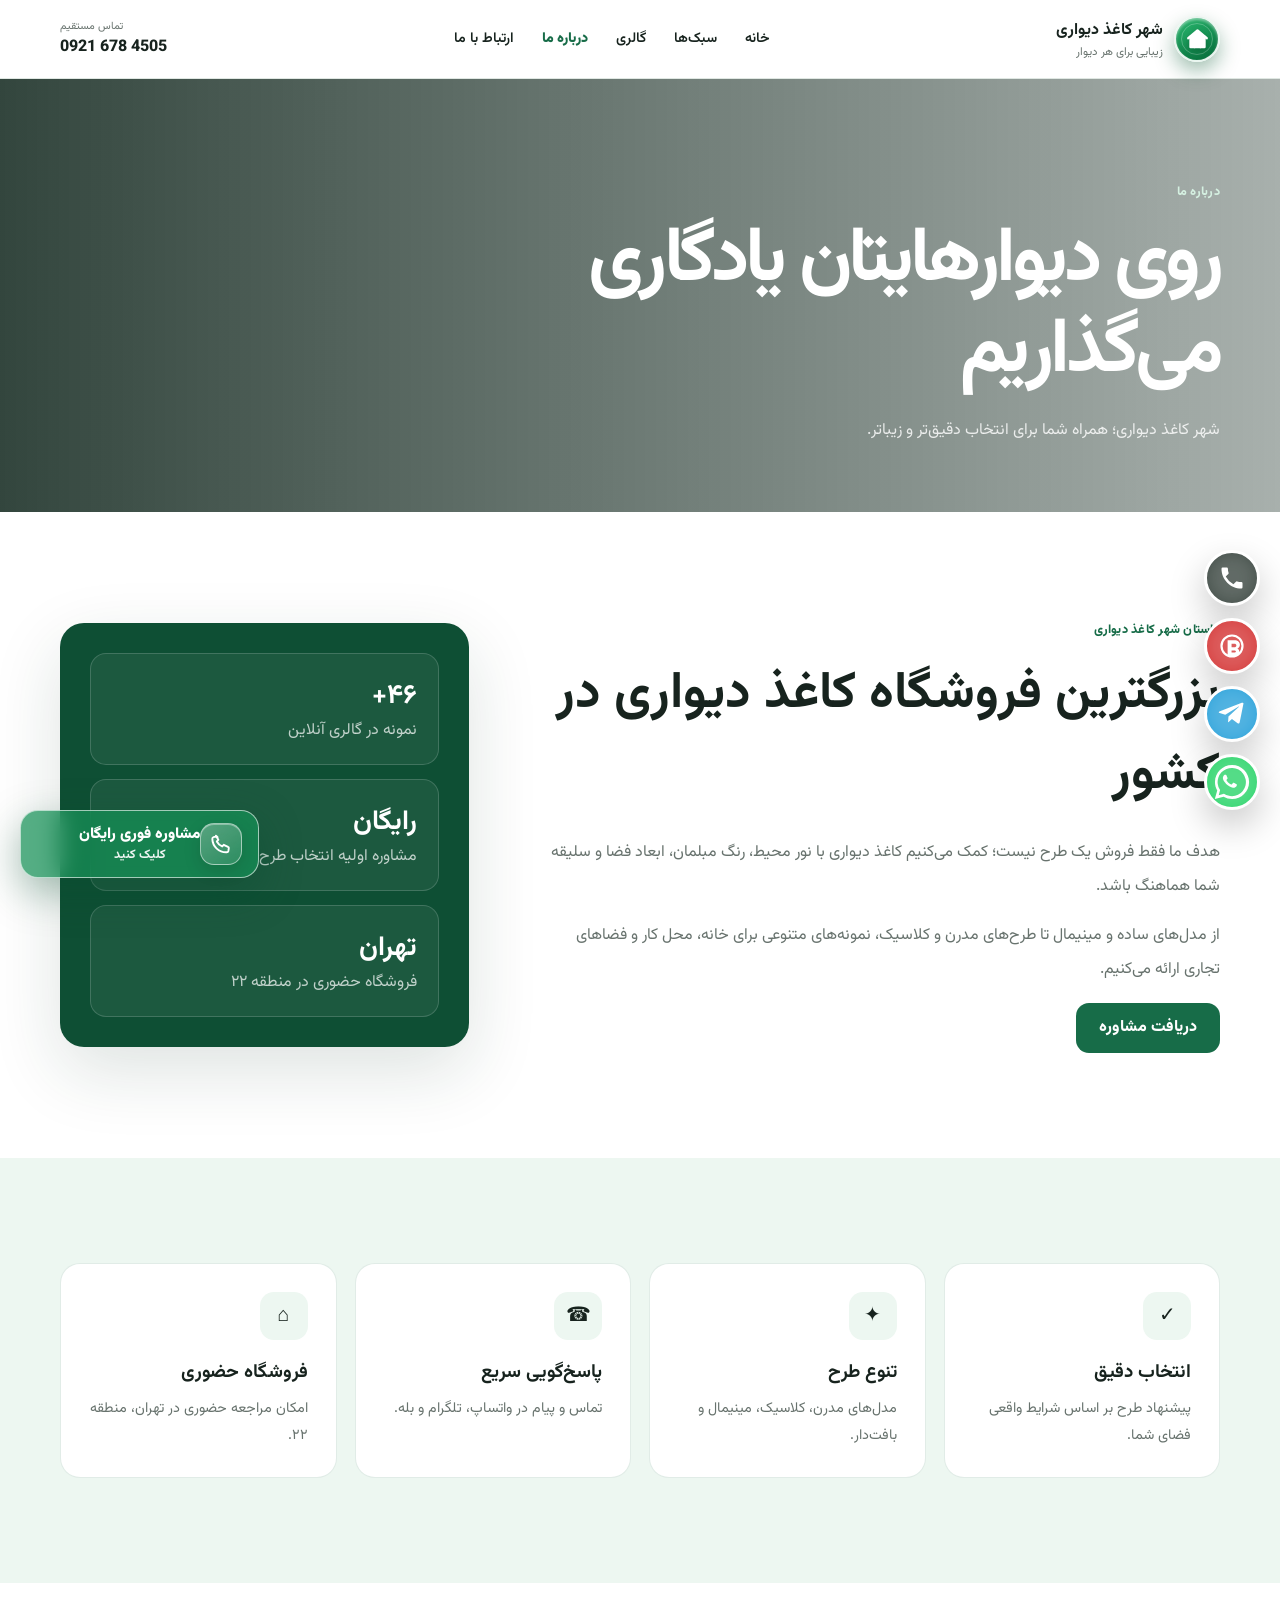
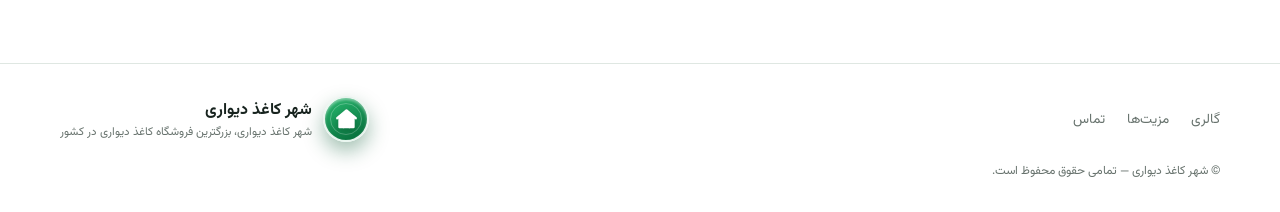
<file: about.html>
<!doctype html>
<html lang="fa" dir="rtl">
<head>
  <meta charset="utf-8">
  <meta name="viewport" content="width=device-width,initial-scale=1">
  <meta name="theme-color" content="#176c48">
  <meta name="description" content="درباره شهر کاغذ دیواری و خدمات مشاوره انتخاب طرح.">
  <title>درباره ما | شهر کاغذ دیواری</title>
  <link rel="preconnect" href="https://fonts.googleapis.com">
  <link rel="preconnect" href="https://fonts.gstatic.com" crossorigin>
  <link href="https://fonts.googleapis.com/css2?family=Vazirmatn:wght@300;400;500;600;700;800;900&display=swap" rel="stylesheet">
  <link rel="stylesheet" href="style.css">
</head>
<body>
<header class="site-header">
  <div class="container nav">
    <a class="brand" href="index.html" aria-label="شهر کاغذ دیواری">
      <span class="brand-mark" aria-hidden="true">
  <svg viewBox="0 0 24 24" focusable="false">
    <path d="M3.8 10.8 12 4l8.2 6.8"/>
    <path d="M5.8 9.5v9.2h12.4V9.5"/>
    <path d="M9.4 18.7v-5.4h5.2v5.4"/>
  </svg>
</span>
      <span><strong>شهر کاغذ دیواری</strong><small>زیبایی برای هر دیوار</small></span>
    </a>
    <button class="menu-btn" type="button" aria-label="باز کردن منو" aria-expanded="false">☰</button>
    <nav class="main-nav"><a href="index.html" class="">خانه</a>
<a href="styles.html" class="">سبک‌ها</a>
<a href="gallery.html" class="">گالری</a>
<a href="about.html" class="active">درباره ما</a>
<a href="contact.html" class="">ارتباط با ما</a></nav>
    <a class="header-call" href="tel:+989216784505"><span>تماس مستقیم</span><bdi dir="ltr">0921 678 4505</bdi></a>
  </div>
</header>
<main>
<section class="page-hero" style="--page-bg:url('https://my.uupload.ir/dl/1LdXzAnn')">
  <div class="container"><span class="eyebrow">درباره ما</span><h1>روی دیوارهایتان یادگاری می‌گذاریم</h1><p>شهر کاغذ دیواری؛ همراه شما برای انتخاب دقیق‌تر و زیباتر.</p></div>
</section>
<section class="section">
  <div class="container about-layout">
    <div>
      <span class="eyebrow green">داستان شهر کاغذ دیواری</span>
      <h2>بزرگترین فروشگاه کاغذ دیواری در کشور</h2>
      <p>هدف ما فقط فروش یک طرح نیست؛ کمک می‌کنیم کاغذ دیواری با نور محیط، رنگ مبلمان، ابعاد فضا و سلیقه شما هماهنگ باشد.</p>
      <p>از مدل‌های ساده و مینیمال تا طرح‌های مدرن و کلاسیک، نمونه‌های متنوعی برای خانه، محل کار و فضاهای تجاری ارائه می‌کنیم.</p>
      <a class="btn primary" href="contact.html">دریافت مشاوره</a>
    </div>
    <div class="about-card">
      <div><strong>۴۶+</strong><span>نمونه در گالری آنلاین</span></div>
      <div><strong>رایگان</strong><span>مشاوره اولیه انتخاب طرح</span></div>
      <div><strong>تهران</strong><span>فروشگاه حضوری در منطقه ۲۲</span></div>
    </div>
  </div>
</section>
<section class="section benefits">
  <div class="container benefit-grid">
    <article class="benefit"><div class="icon">✓</div><h3>انتخاب دقیق</h3><p>پیشنهاد طرح بر اساس شرایط واقعی فضای شما.</p></article>
    <article class="benefit"><div class="icon">✦</div><h3>تنوع طرح</h3><p>مدل‌های مدرن، کلاسیک، مینیمال و بافت‌دار.</p></article>
    <article class="benefit"><div class="icon">☎</div><h3>پاسخ‌گویی سریع</h3><p>تماس و پیام در واتساپ، تلگرام و بله.</p></article>
    <article class="benefit"><div class="icon">⌂</div><h3>فروشگاه حضوری</h3><p>امکان مراجعه حضوری در تهران، منطقه ۲۲.</p></article>
  </div>
</section></main>
<footer>
  <div class="container footer">
    <div class="brand footer-brand"><span class="brand-mark" aria-hidden="true">
  <svg viewBox="0 0 24 24" focusable="false">
    <path d="M3.8 10.8 12 4l8.2 6.8"/>
    <path d="M5.8 9.5v9.2h12.4V9.5"/>
    <path d="M9.4 18.7v-5.4h5.2v5.4"/>
  </svg>
</span><span><strong>شهر کاغذ دیواری</strong><small>شهر کاغذ دیواری، بزرگترین فروشگاه کاغذ دیواری در کشور</small></span></div>
    <div class="footer-links"><a href="gallery.html">گالری</a><a href="#benefits">مزیت‌ها</a><a href="contact.html">تماس</a></div>
    <p>© <span id="year"></span> شهر کاغذ دیواری — تمامی حقوق محفوظ است.</p>
  </div>
</footer>
<div class="floating-contact">
  <a class="floating-btn phone" href="tel:+989216784505" aria-label="تماس تلفنی">
    <svg viewBox="0 0 24 24" aria-hidden="true">
      <path fill="currentColor" d="M6.62 10.79a15.46 15.46 0 0 0 6.59 6.59l2.2-2.2a1 1 0 0 1 1.02-.24c1.12.37 2.33.57 3.57.57a1 1 0 0 1 1 1V20a1 1 0 0 1-1 1C10.61 21 3 13.39 3 4a1 1 0 0 1 1-1h3.5a1 1 0 0 1 1 1c0 1.24.2 2.45.57 3.57a1 1 0 0 1-.25 1.02l-2.2 2.2Z"/>
    </svg>
  </a>

  <a class="floating-btn baleh" href="https://ble.ir/adminshahrekaghazdivari" target="_blank" rel="noopener" aria-label="بله">
    <svg viewBox="0 0 64 64" aria-hidden="true">
      <circle cx="32" cy="32" r="24" fill="none" stroke="currentColor" stroke-width="5"/>
      <path fill="currentColor" d="M22 19h16c7.2 0 12 4.2 12 10.2 0 4.1-2.2 7.1-5.8 8.7 2.7 1.2 4.4 3.5 4.4 6.8 0 6.4-5.2 10.3-12.8 10.3H22V19Zm9 8v8h6.2c2.9 0 4.8-1.5 4.8-4s-1.9-4-4.8-4H31Zm0 15v5h5.7c2.7 0 4.3-.9 4.3-2.5S39.4 42 36.7 42H31Z"/>
    </svg>
  </a>

  <a class="floating-btn telegram" href="https://t.me/MohamedbinRashidAlMaktoum" target="_blank" rel="noopener" aria-label="تلگرام">
    <svg viewBox="0 0 24 24" aria-hidden="true">
      <path fill="currentColor" d="M21.8 3.2 18.6 19c-.24 1.12-.88 1.39-1.78.86l-4.87-3.6-2.35 2.26c-.26.26-.48.48-.98.48l.35-4.96 9.03-8.16c.39-.35-.09-.55-.61-.2L6.23 12.7l-4.8-1.5c-1.04-.33-1.06-1.04.22-1.54L20.4 2.43c.87-.32 1.63.2 1.4.77Z"/>
    </svg>
  </a>

  <a class="floating-btn whatsapp wa-link" href="https://wa.me/989216784505" target="_blank" rel="noopener" aria-label="واتساپ">
    <svg viewBox="0 0 32 32" aria-hidden="true">
      <path fill="currentColor" d="M19.11 17.45c-.26-.13-1.53-.75-1.77-.84-.24-.09-.41-.13-.59.13-.17.26-.68.84-.83 1.01-.15.17-.31.2-.57.07-.26-.13-1.09-.4-2.08-1.29-.77-.68-1.29-1.53-1.44-1.79-.15-.26-.02-.4.11-.53.12-.12.26-.31.39-.46.13-.15.17-.26.26-.44.09-.17.04-.33-.02-.46-.07-.13-.59-1.42-.81-1.94-.21-.51-.43-.44-.59-.45h-.5c-.17 0-.46.07-.7.33-.24.26-.92.9-.92 2.19 0 1.29.94 2.54 1.07 2.71.13.17 1.85 2.83 4.49 3.97.63.27 1.12.43 1.5.55.63.2 1.2.17 1.65.1.5-.07 1.53-.63 1.75-1.23.22-.61.22-1.13.15-1.24-.06-.11-.23-.17-.49-.3z"/>
      <path fill="currentColor" d="M16.03 3C8.85 3 3.02 8.82 3.02 16c0 2.29.6 4.53 1.73 6.5L2.91 29l6.65-1.74A12.94 12.94 0 0 0 16.03 29C23.21 29 29.03 23.18 29.03 16S23.21 3 16.03 3Zm0 23.81c-2.05 0-4.05-.55-5.79-1.59l-.41-.24-3.94 1.03 1.05-3.84-.27-.43A10.78 10.78 0 1 1 16.03 26.81Z"/>
    </svg>
  </a>
</div>

<a class="urgent-consult" href="tel:+989216784505" aria-label="تماس برای مشاوره فوری رایگان">
  <span class="urgent-consult__icon" aria-hidden="true">
    <svg viewBox="0 0 24 24" role="img">
      <path d="M7.2 3.5 9.5 7.7 7.9 9.3c1.1 2.3 2.9 4.1 5.2 5.2l1.6-1.6 4.2 2.3c.6.3.9 1 .7 1.7l-.5 2.3c-.2.8-.9 1.3-1.7 1.3C9.7 20.5 3.5 14.3 3.5 6.6c0-.8.5-1.5 1.3-1.7l2.3-.5c.7-.2 1.4.2 1.7.8Z"/>
    </svg>
  </span>
  <span class="urgent-consult__text">
    <strong>مشاوره فوری رایگان</strong>
    <small>کلیک کنید</small>
  </span>
</a>

<script src="script.js"></script>
</body>
</html>
</file>
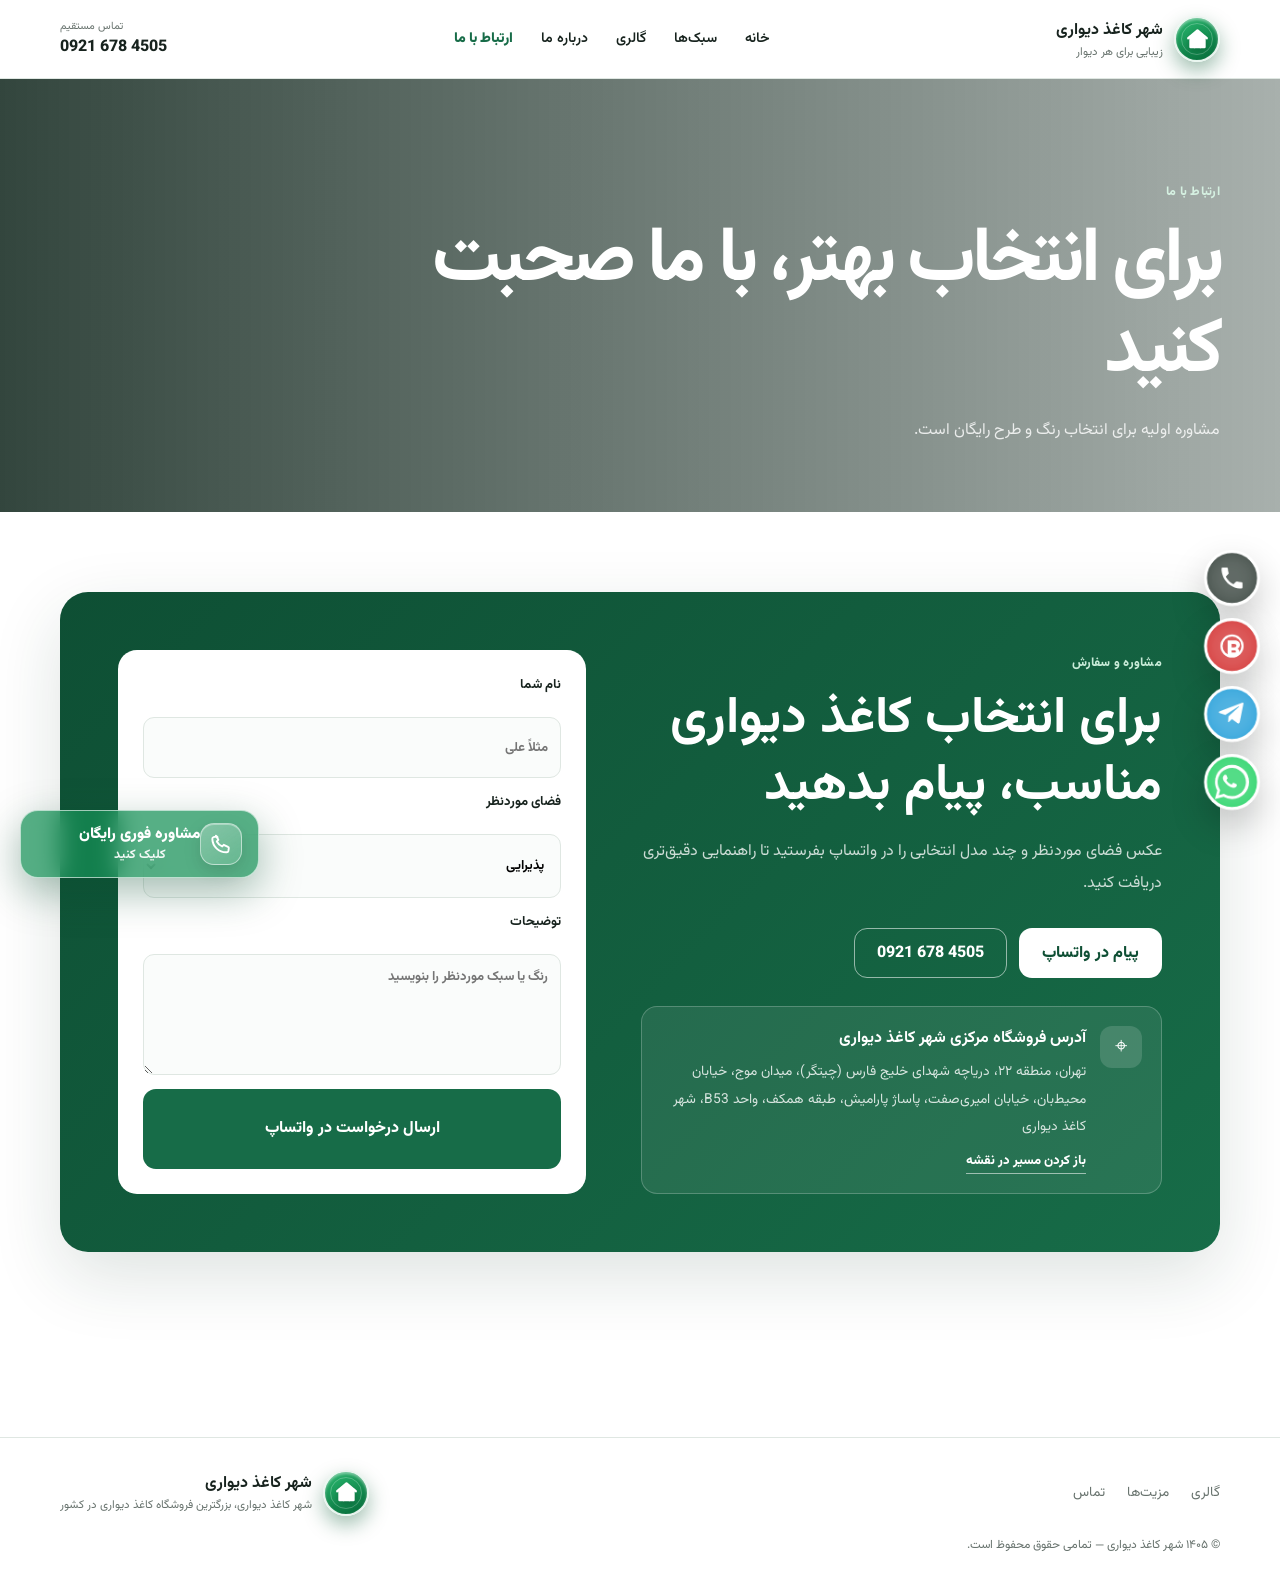
<file: contact.html>
<!doctype html>
<html lang="fa" dir="rtl">
<head>
  <meta charset="utf-8">
  <meta name="viewport" content="width=device-width,initial-scale=1">
  <meta name="theme-color" content="#176c48">
  <meta name="description" content="شماره تماس، آدرس، نقشه و راه‌های ارتباطی شهر کاغذ دیواری.">
  <title>ارتباط با ما | شهر کاغذ دیواری</title>
  <link rel="preconnect" href="https://fonts.googleapis.com">
  <link rel="preconnect" href="https://fonts.gstatic.com" crossorigin>
  <link href="https://fonts.googleapis.com/css2?family=Vazirmatn:wght@300;400;500;600;700;800;900&display=swap" rel="stylesheet">
  <link rel="stylesheet" href="style.css">
</head>
<body>
<header class="site-header">
  <div class="container nav">
    <a class="brand" href="index.html" aria-label="شهر کاغذ دیواری">
      <span class="brand-mark" aria-hidden="true">
  <svg viewBox="0 0 24 24" focusable="false">
    <path d="M3.8 10.8 12 4l8.2 6.8"/>
    <path d="M5.8 9.5v9.2h12.4V9.5"/>
    <path d="M9.4 18.7v-5.4h5.2v5.4"/>
  </svg>
</span>
      <span><strong>شهر کاغذ دیواری</strong><small>زیبایی برای هر دیوار</small></span>
    </a>
    <button class="menu-btn" type="button" aria-label="باز کردن منو" aria-expanded="false">☰</button>
    <nav class="main-nav"><a href="index.html" class="">خانه</a>
<a href="styles.html" class="">سبک‌ها</a>
<a href="gallery.html" class="">گالری</a>
<a href="about.html" class="">درباره ما</a>
<a href="contact.html" class="active">ارتباط با ما</a></nav>
    <a class="header-call" href="tel:+989216784505"><span>تماس مستقیم</span><bdi dir="ltr">0921 678 4505</bdi></a>
  </div>
</header>
<main>
<section class="page-hero" style="--page-bg:url('https://my.uupload.ir/dl/1LdXzAwy')">
  <div class="container"><span class="eyebrow">ارتباط با ما</span><h1>برای انتخاب بهتر، با ما صحبت کنید</h1><p>مشاوره اولیه برای انتخاب رنگ و طرح رایگان است.</p></div>
</section>
<section class="section contact-section" >
  <div class="container contact-card reveal">
    <div>
      <span class="eyebrow light">مشاوره و سفارش</span>
      <h2>برای انتخاب کاغذ دیواری مناسب، پیام بدهید</h2>
      <p>عکس فضای موردنظر و چند مدل انتخابی را در واتساپ بفرستید تا راهنمایی دقیق‌تری دریافت کنید.</p>
      <div class="contact-actions">
        <a class="btn white wa-link" href="https://wa.me/989216784505" target="_blank" rel="noopener">پیام در واتساپ</a>
        <a class="btn outline-white" href="tel:+989216784505"><bdi dir="ltr">0921 678 4505</bdi></a>
      </div>
      <div class="store-address">
        <span class="address-icon" aria-hidden="true">⌖</span>
        <div>
          <strong>آدرس فروشگاه مرکزی شهر کاغذ دیواری</strong>
          <address>تهران، منطقه ۲۲، دریاچه شهدای خلیج فارس (چیتگر)، میدان موج، خیابان محیط‌بان، خیابان امیری‌صفت، پاساژ پارامیش، طبقه همکف، واحد B53، شهر کاغذ دیواری</address>
          <a class="map-link" href="https://nshn.ir/7bvoj5OxdHF1" target="_blank" rel="noopener">باز کردن مسیر در نقشه</a>
        </div>
      </div>

    </div>
    <form id="contact-form">
      <label>نام شما<input id="customer-name" type="text" placeholder="مثلاً علی" required></label>
      <label>فضای موردنظر
        <select id="customer-space">
          <option>پذیرایی</option><option>اتاق خواب</option><option>اتاق کودک</option><option>محل کار</option><option>سایر</option>
        </select>
      </label>
      <label>توضیحات<textarea id="customer-message" rows="4" placeholder="رنگ یا سبک موردنظر را بنویسید"></textarea></label>
      <button class="btn primary full" type="submit">ارسال درخواست در واتساپ</button>
    </form>
  </div>
</section></main>
<footer>
  <div class="container footer">
    <div class="brand footer-brand"><span class="brand-mark" aria-hidden="true">
  <svg viewBox="0 0 24 24" focusable="false">
    <path d="M3.8 10.8 12 4l8.2 6.8"/>
    <path d="M5.8 9.5v9.2h12.4V9.5"/>
    <path d="M9.4 18.7v-5.4h5.2v5.4"/>
  </svg>
</span><span><strong>شهر کاغذ دیواری</strong><small>شهر کاغذ دیواری، بزرگترین فروشگاه کاغذ دیواری در کشور</small></span></div>
    <div class="footer-links"><a href="gallery.html">گالری</a><a href="#benefits">مزیت‌ها</a><a href="contact.html">تماس</a></div>
    <p>© <span id="year"></span> شهر کاغذ دیواری — تمامی حقوق محفوظ است.</p>
  </div>
</footer>
<div class="floating-contact">
  <a class="floating-btn phone" href="tel:+989216784505" aria-label="تماس تلفنی">
    <svg viewBox="0 0 24 24" aria-hidden="true">
      <path fill="currentColor" d="M6.62 10.79a15.46 15.46 0 0 0 6.59 6.59l2.2-2.2a1 1 0 0 1 1.02-.24c1.12.37 2.33.57 3.57.57a1 1 0 0 1 1 1V20a1 1 0 0 1-1 1C10.61 21 3 13.39 3 4a1 1 0 0 1 1-1h3.5a1 1 0 0 1 1 1c0 1.24.2 2.45.57 3.57a1 1 0 0 1-.25 1.02l-2.2 2.2Z"/>
    </svg>
  </a>

  <a class="floating-btn baleh" href="https://ble.ir/adminshahrekaghazdivari" target="_blank" rel="noopener" aria-label="بله">
    <svg viewBox="0 0 64 64" aria-hidden="true">
      <circle cx="32" cy="32" r="24" fill="none" stroke="currentColor" stroke-width="5"/>
      <path fill="currentColor" d="M22 19h16c7.2 0 12 4.2 12 10.2 0 4.1-2.2 7.1-5.8 8.7 2.7 1.2 4.4 3.5 4.4 6.8 0 6.4-5.2 10.3-12.8 10.3H22V19Zm9 8v8h6.2c2.9 0 4.8-1.5 4.8-4s-1.9-4-4.8-4H31Zm0 15v5h5.7c2.7 0 4.3-.9 4.3-2.5S39.4 42 36.7 42H31Z"/>
    </svg>
  </a>

  <a class="floating-btn telegram" href="https://t.me/MohamedbinRashidAlMaktoum" target="_blank" rel="noopener" aria-label="تلگرام">
    <svg viewBox="0 0 24 24" aria-hidden="true">
      <path fill="currentColor" d="M21.8 3.2 18.6 19c-.24 1.12-.88 1.39-1.78.86l-4.87-3.6-2.35 2.26c-.26.26-.48.48-.98.48l.35-4.96 9.03-8.16c.39-.35-.09-.55-.61-.2L6.23 12.7l-4.8-1.5c-1.04-.33-1.06-1.04.22-1.54L20.4 2.43c.87-.32 1.63.2 1.4.77Z"/>
    </svg>
  </a>

  <a class="floating-btn whatsapp wa-link" href="https://wa.me/989216784505" target="_blank" rel="noopener" aria-label="واتساپ">
    <svg viewBox="0 0 32 32" aria-hidden="true">
      <path fill="currentColor" d="M19.11 17.45c-.26-.13-1.53-.75-1.77-.84-.24-.09-.41-.13-.59.13-.17.26-.68.84-.83 1.01-.15.17-.31.2-.57.07-.26-.13-1.09-.4-2.08-1.29-.77-.68-1.29-1.53-1.44-1.79-.15-.26-.02-.4.11-.53.12-.12.26-.31.39-.46.13-.15.17-.26.26-.44.09-.17.04-.33-.02-.46-.07-.13-.59-1.42-.81-1.94-.21-.51-.43-.44-.59-.45h-.5c-.17 0-.46.07-.7.33-.24.26-.92.9-.92 2.19 0 1.29.94 2.54 1.07 2.71.13.17 1.85 2.83 4.49 3.97.63.27 1.12.43 1.5.55.63.2 1.2.17 1.65.1.5-.07 1.53-.63 1.75-1.23.22-.61.22-1.13.15-1.24-.06-.11-.23-.17-.49-.3z"/>
      <path fill="currentColor" d="M16.03 3C8.85 3 3.02 8.82 3.02 16c0 2.29.6 4.53 1.73 6.5L2.91 29l6.65-1.74A12.94 12.94 0 0 0 16.03 29C23.21 29 29.03 23.18 29.03 16S23.21 3 16.03 3Zm0 23.81c-2.05 0-4.05-.55-5.79-1.59l-.41-.24-3.94 1.03 1.05-3.84-.27-.43A10.78 10.78 0 1 1 16.03 26.81Z"/>
    </svg>
  </a>
</div>

<a class="urgent-consult" href="tel:+989216784505" aria-label="تماس برای مشاوره فوری رایگان">
  <span class="urgent-consult__icon" aria-hidden="true">
    <svg viewBox="0 0 24 24" role="img">
      <path d="M7.2 3.5 9.5 7.7 7.9 9.3c1.1 2.3 2.9 4.1 5.2 5.2l1.6-1.6 4.2 2.3c.6.3.9 1 .7 1.7l-.5 2.3c-.2.8-.9 1.3-1.7 1.3C9.7 20.5 3.5 14.3 3.5 6.6c0-.8.5-1.5 1.3-1.7l2.3-.5c.7-.2 1.4.2 1.7.8Z"/>
    </svg>
  </span>
  <span class="urgent-consult__text">
    <strong>مشاوره فوری رایگان</strong>
    <small>کلیک کنید</small>
  </span>
</a>

<script src="script.js"></script>
</body>
</html>
</file>
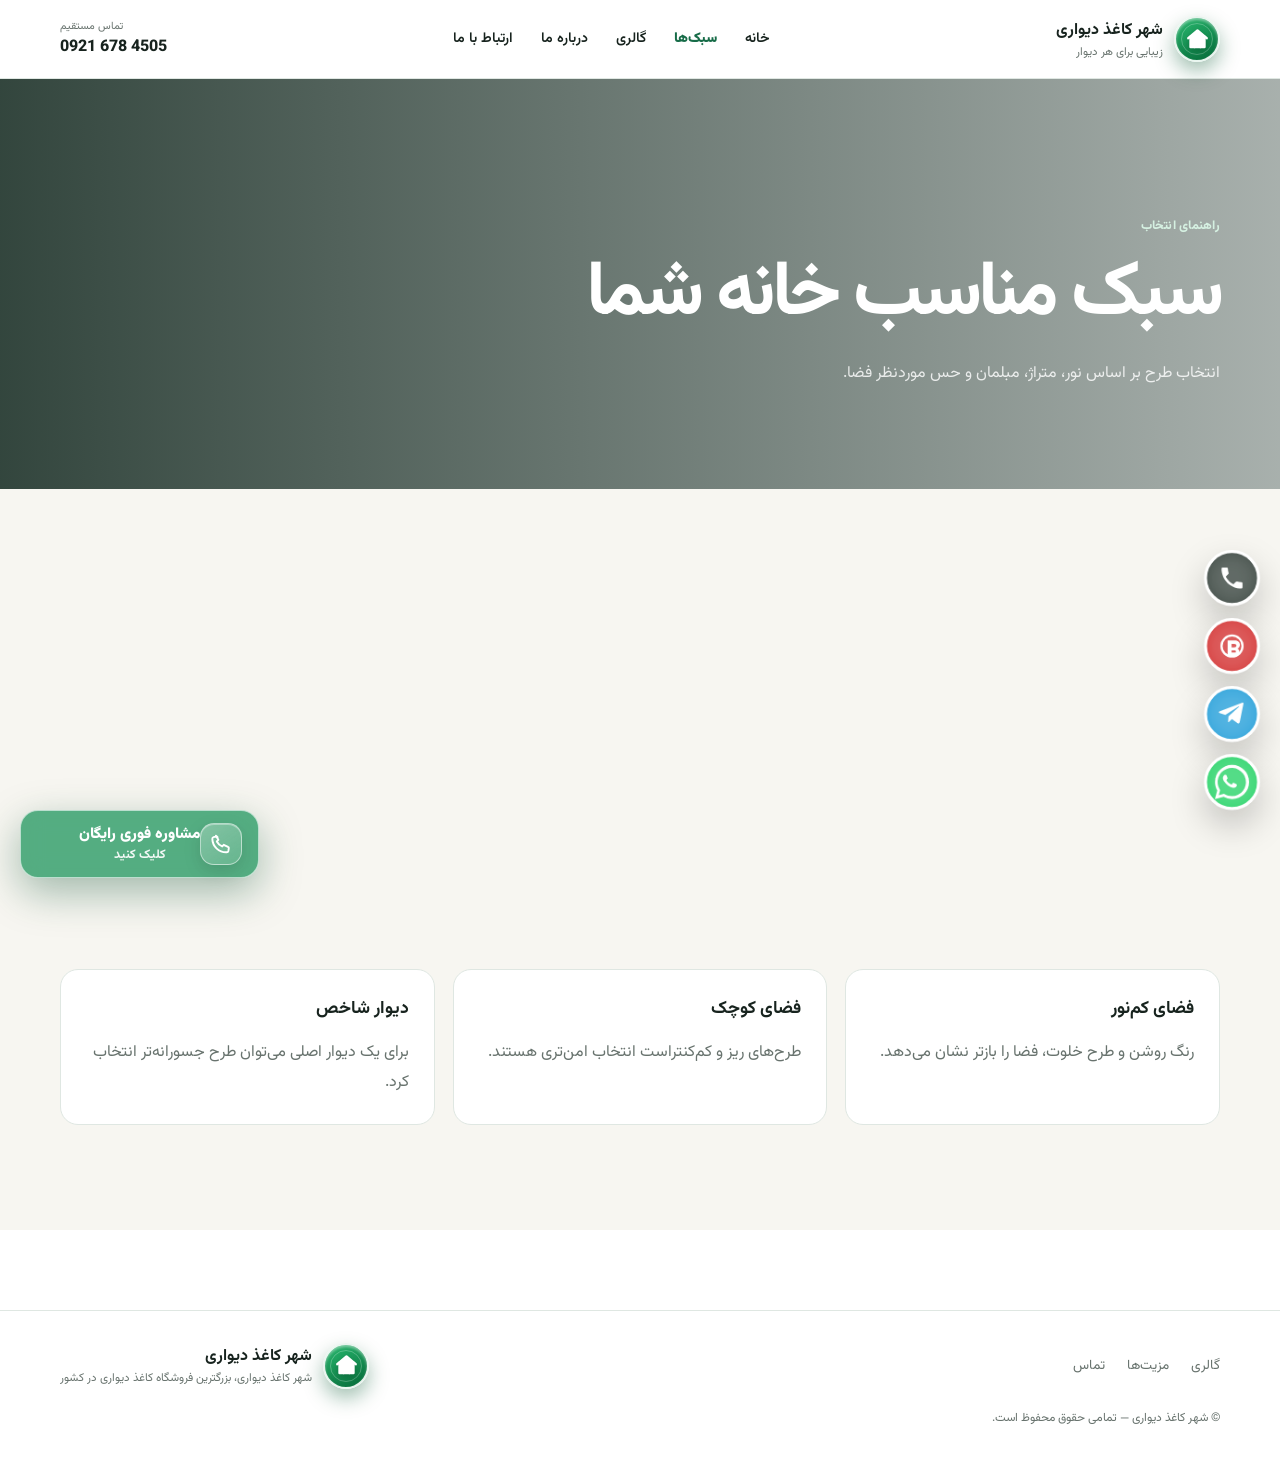
<file: styles.html>
<!doctype html>
<html lang="fa" dir="rtl">
<head>
  <meta charset="utf-8">
  <meta name="viewport" content="width=device-width,initial-scale=1">
  <meta name="theme-color" content="#176c48">
  <meta name="description" content="راهنمای انتخاب سبک کاغذ دیواری متناسب با دکوراسیون.">
  <title>سبک‌های کاغذ دیواری | شهر کاغذ دیواری</title>
  <link rel="preconnect" href="https://fonts.googleapis.com">
  <link rel="preconnect" href="https://fonts.gstatic.com" crossorigin>
  <link href="https://fonts.googleapis.com/css2?family=Vazirmatn:wght@300;400;500;600;700;800;900&display=swap" rel="stylesheet">
  <link rel="stylesheet" href="style.css">
</head>
<body>
<header class="site-header">
  <div class="container nav">
    <a class="brand" href="index.html" aria-label="شهر کاغذ دیواری">
      <span class="brand-mark" aria-hidden="true">
  <svg viewBox="0 0 24 24" focusable="false">
    <path d="M3.8 10.8 12 4l8.2 6.8"/>
    <path d="M5.8 9.5v9.2h12.4V9.5"/>
    <path d="M9.4 18.7v-5.4h5.2v5.4"/>
  </svg>
</span>
      <span><strong>شهر کاغذ دیواری</strong><small>زیبایی برای هر دیوار</small></span>
    </a>
    <button class="menu-btn" type="button" aria-label="باز کردن منو" aria-expanded="false">☰</button>
    <nav class="main-nav"><a href="index.html" class="">خانه</a>
<a href="styles.html" class="active">سبک‌ها</a>
<a href="gallery.html" class="">گالری</a>
<a href="about.html" class="">درباره ما</a>
<a href="contact.html" class="">ارتباط با ما</a></nav>
    <a class="header-call" href="tel:+989216784505"><span>تماس مستقیم</span><bdi dir="ltr">0921 678 4505</bdi></a>
  </div>
</header>
<main>
<section class="page-hero" style="--page-bg:url('https://my.uupload.ir/dl/Bvxkm029')">
  <div class="container"><span class="eyebrow">راهنمای انتخاب</span><h1>سبک مناسب خانه شما</h1><p>انتخاب طرح بر اساس نور، متراژ، مبلمان و حس موردنظر فضا.</p></div>
</section>
<section class="section styles">
  <div class="container">
    <div class="style-grid">
      <div class="style-card reveal" style="--bg:url('https://my.uupload.ir/dl/VXwY7zjo')"><span>سه‌بعدی</span><small>طرح‌های برجسته و چشمگیر برای دیوار شاخص</small></div>
      <div class="style-card reveal" style="--bg:url('https://my.uupload.ir/dl/Bvxkm029')"><span>کلاسیک</span><small>جزئیات ظریف و حس لوکس و ماندگار</small></div>
      <div class="style-card reveal" style="--bg:url('https://my.uupload.ir/dl/1LdXzAnn')"><span>مینیمال</span><small>آرام، روشن و مناسب فضاهای جمع‌وجور</small></div>
      <div class="style-card reveal" style="--bg:url('https://my.uupload.ir/dl/1LdXzAwy')"><span>بافت‌دار</span><small>گرما و عمق بصری برای دیوارهای شاخص</small></div>
    </div>
    <div class="guide-grid">
      <article><strong>فضای کم‌نور</strong><p>رنگ روشن و طرح خلوت، فضا را بازتر نشان می‌دهد.</p></article>
      <article><strong>فضای کوچک</strong><p>طرح‌های ریز و کم‌کنتراست انتخاب امن‌تری هستند.</p></article>
      <article><strong>دیوار شاخص</strong><p>برای یک دیوار اصلی می‌توان طرح جسورانه‌تر انتخاب کرد.</p></article>
    </div>
  </div>
</section></main>
<footer>
  <div class="container footer">
    <div class="brand footer-brand"><span class="brand-mark" aria-hidden="true">
  <svg viewBox="0 0 24 24" focusable="false">
    <path d="M3.8 10.8 12 4l8.2 6.8"/>
    <path d="M5.8 9.5v9.2h12.4V9.5"/>
    <path d="M9.4 18.7v-5.4h5.2v5.4"/>
  </svg>
</span><span><strong>شهر کاغذ دیواری</strong><small>شهر کاغذ دیواری، بزرگترین فروشگاه کاغذ دیواری در کشور</small></span></div>
    <div class="footer-links"><a href="gallery.html">گالری</a><a href="#benefits">مزیت‌ها</a><a href="contact.html">تماس</a></div>
    <p>© <span id="year"></span> شهر کاغذ دیواری — تمامی حقوق محفوظ است.</p>
  </div>
</footer>
<div class="floating-contact">
  <a class="floating-btn phone" href="tel:+989216784505" aria-label="تماس تلفنی">
    <svg viewBox="0 0 24 24" aria-hidden="true">
      <path fill="currentColor" d="M6.62 10.79a15.46 15.46 0 0 0 6.59 6.59l2.2-2.2a1 1 0 0 1 1.02-.24c1.12.37 2.33.57 3.57.57a1 1 0 0 1 1 1V20a1 1 0 0 1-1 1C10.61 21 3 13.39 3 4a1 1 0 0 1 1-1h3.5a1 1 0 0 1 1 1c0 1.24.2 2.45.57 3.57a1 1 0 0 1-.25 1.02l-2.2 2.2Z"/>
    </svg>
  </a>

  <a class="floating-btn baleh" href="https://ble.ir/adminshahrekaghazdivari" target="_blank" rel="noopener" aria-label="بله">
    <svg viewBox="0 0 64 64" aria-hidden="true">
      <circle cx="32" cy="32" r="24" fill="none" stroke="currentColor" stroke-width="5"/>
      <path fill="currentColor" d="M22 19h16c7.2 0 12 4.2 12 10.2 0 4.1-2.2 7.1-5.8 8.7 2.7 1.2 4.4 3.5 4.4 6.8 0 6.4-5.2 10.3-12.8 10.3H22V19Zm9 8v8h6.2c2.9 0 4.8-1.5 4.8-4s-1.9-4-4.8-4H31Zm0 15v5h5.7c2.7 0 4.3-.9 4.3-2.5S39.4 42 36.7 42H31Z"/>
    </svg>
  </a>

  <a class="floating-btn telegram" href="https://t.me/MohamedbinRashidAlMaktoum" target="_blank" rel="noopener" aria-label="تلگرام">
    <svg viewBox="0 0 24 24" aria-hidden="true">
      <path fill="currentColor" d="M21.8 3.2 18.6 19c-.24 1.12-.88 1.39-1.78.86l-4.87-3.6-2.35 2.26c-.26.26-.48.48-.98.48l.35-4.96 9.03-8.16c.39-.35-.09-.55-.61-.2L6.23 12.7l-4.8-1.5c-1.04-.33-1.06-1.04.22-1.54L20.4 2.43c.87-.32 1.63.2 1.4.77Z"/>
    </svg>
  </a>

  <a class="floating-btn whatsapp wa-link" href="https://wa.me/989216784505" target="_blank" rel="noopener" aria-label="واتساپ">
    <svg viewBox="0 0 32 32" aria-hidden="true">
      <path fill="currentColor" d="M19.11 17.45c-.26-.13-1.53-.75-1.77-.84-.24-.09-.41-.13-.59.13-.17.26-.68.84-.83 1.01-.15.17-.31.2-.57.07-.26-.13-1.09-.4-2.08-1.29-.77-.68-1.29-1.53-1.44-1.79-.15-.26-.02-.4.11-.53.12-.12.26-.31.39-.46.13-.15.17-.26.26-.44.09-.17.04-.33-.02-.46-.07-.13-.59-1.42-.81-1.94-.21-.51-.43-.44-.59-.45h-.5c-.17 0-.46.07-.7.33-.24.26-.92.9-.92 2.19 0 1.29.94 2.54 1.07 2.71.13.17 1.85 2.83 4.49 3.97.63.27 1.12.43 1.5.55.63.2 1.2.17 1.65.1.5-.07 1.53-.63 1.75-1.23.22-.61.22-1.13.15-1.24-.06-.11-.23-.17-.49-.3z"/>
      <path fill="currentColor" d="M16.03 3C8.85 3 3.02 8.82 3.02 16c0 2.29.6 4.53 1.73 6.5L2.91 29l6.65-1.74A12.94 12.94 0 0 0 16.03 29C23.21 29 29.03 23.18 29.03 16S23.21 3 16.03 3Zm0 23.81c-2.05 0-4.05-.55-5.79-1.59l-.41-.24-3.94 1.03 1.05-3.84-.27-.43A10.78 10.78 0 1 1 16.03 26.81Z"/>
    </svg>
  </a>
</div>

<a class="urgent-consult" href="tel:+989216784505" aria-label="تماس برای مشاوره فوری رایگان">
  <span class="urgent-consult__icon" aria-hidden="true">
    <svg viewBox="0 0 24 24" role="img">
      <path d="M7.2 3.5 9.5 7.7 7.9 9.3c1.1 2.3 2.9 4.1 5.2 5.2l1.6-1.6 4.2 2.3c.6.3.9 1 .7 1.7l-.5 2.3c-.2.8-.9 1.3-1.7 1.3C9.7 20.5 3.5 14.3 3.5 6.6c0-.8.5-1.5 1.3-1.7l2.3-.5c.7-.2 1.4.2 1.7.8Z"/>
    </svg>
  </span>
  <span class="urgent-consult__text">
    <strong>مشاوره فوری رایگان</strong>
    <small>کلیک کنید</small>
  </span>
</a>

<script src="script.js"></script>
</body>
</html>
</file>
<file: style.css>
:root{--green:#176c48;--green-dark:#0e4f34;--green-soft:#edf7f1;--ink:#17231e;--muted:#68736e;--line:#dfe7e2;--cream:#f7f6f1;--white:#fff;--shadow:0 24px 70px rgba(18,55,39,.14)}
*{box-sizing:border-box}html{scroll-behavior:smooth}body{margin:0;font-family:"Vazirmatn",sans-serif;color:var(--ink);background:#fff}a{text-decoration:none;color:inherit}button,input,select,textarea{font:inherit}.container{width:min(1160px,calc(100% - 40px));margin:auto}.site-header{position:sticky;top:0;z-index:50;background:rgba(255,255,255,.94);backdrop-filter:blur(16px);border-bottom:1px solid var(--line)}.nav{height:78px;display:grid;grid-template-columns:auto 1fr auto;align-items:center;gap:34px}.brand{display:flex;align-items:center;gap:11px}.brand-mark{width:44px;height:44px;display:grid;place-items:center;border-radius:50%;background:var(--green);color:#fff;font-size:1.35rem;font-weight:900}.brand strong,.brand small{display:block}.brand strong{font-size:1rem}.brand small{font-size:.72rem;color:var(--muted)}.main-nav{display:flex;justify-content:center;gap:28px;font-size:.88rem;font-weight:600}.main-nav a:hover{color:var(--green)}.header-call{display:grid;text-align:left;direction:ltr}.header-call span{font-size:.67rem;color:var(--muted)}.header-call bdi{font-weight:800}.menu-btn{display:none;border:0;background:transparent;font-size:1.7rem}.hero{position:relative;min-height:720px;display:flex;align-items:flex-start;background-image:var(--hero);background-size:cover;background-position:center;isolation:isolate}.hero-shade{position:absolute;inset:0;z-index:-1;background:linear-gradient(90deg,rgba(7,27,19,.18),rgba(7,27,19,.74)),linear-gradient(0deg,rgba(7,27,19,.30),transparent)}.hero-content{padding:24px 0 88px}.hero-card{width:min(640px,100%);padding:44px;border:1px solid rgba(255,255,255,.24);border-radius:30px;background:rgba(9,42,29,.64);backdrop-filter:blur(14px);box-shadow:0 28px 80px rgba(0,0,0,.23);color:#fff}.eyebrow{display:inline-block;margin-bottom:14px;font-size:.78rem;font-weight:800;letter-spacing:.02em;color:#d5f0e1}.eyebrow.green{color:var(--green)}.eyebrow.light{color:#c8ebd8}.hero h1{margin:0;font-size:clamp(3.1rem,6vw,5.4rem);line-height:1.08;letter-spacing:-.06em}.hero h1 em{font-style:normal;color:#bce3cb}.hero-card>p{max-width:540px;margin:22px 0 0;line-height:2;color:rgba(255,255,255,.82)}.hero-actions,.contact-actions{display:flex;flex-wrap:wrap;gap:12px;margin-top:28px}.btn{display:inline-flex;align-items:center;justify-content:center;min-height:50px;padding:0 22px;border:1px solid transparent;border-radius:13px;font-weight:800;cursor:pointer}.primary{background:var(--green);color:#fff}.primary:hover{background:var(--green-dark)}.glass{color:#fff;border-color:rgba(255,255,255,.5);background:rgba(255,255,255,.09)}.white{background:#fff;color:var(--green-dark)}.outline-white{border-color:rgba(255,255,255,.55);color:#fff;direction:ltr}.full{width:100%}.hero-facts{display:grid;grid-template-columns:repeat(3,1fr);gap:15px;margin-top:32px;padding-top:25px;border-top:1px solid rgba(255,255,255,.18)}.hero-facts strong,.hero-facts span{display:block}.hero-facts strong{font-size:1.15rem}.hero-facts span{font-size:.72rem;color:rgba(255,255,255,.68)}.trustbar{border-bottom:1px solid var(--line);background:#fff}.trustbar .container{min-height:78px;display:flex;align-items:center;justify-content:center;flex-wrap:wrap;gap:32px}.trustbar span{color:var(--muted)}.trustbar b{font-size:.88rem}.section{padding:105px 0}.styles{background:var(--cream)}.section-title{display:flex;align-items:end;justify-content:space-between;gap:40px;margin-bottom:38px}.section-title h2{margin:0;font-size:clamp(2rem,4vw,3.2rem);letter-spacing:-.04em}.section-title p{max-width:440px;margin:0;color:var(--muted);line-height:1.9}.section-title.center{justify-content:center;text-align:center}.style-grid{display:grid;grid-template-columns:repeat(4,1fr);gap:18px}.style-card{position:relative;min-height:340px;display:flex;flex-direction:column;justify-content:end;padding:24px;border-radius:22px;overflow:hidden;color:#fff;background-image:linear-gradient(0deg,rgba(8,30,21,.72),rgba(8,30,21,.05)),var(--bg);background-size:cover;background-position:center;box-shadow:0 16px 42px rgba(20,42,31,.12);transition:.25s}.style-card:hover{transform:translateY(-5px)}.style-card span{font-size:1.45rem;font-weight:900}.style-card small{color:rgba(255,255,255,.78)}.gallery-grid{display:grid;grid-template-columns:repeat(4,1fr);gap:16px}.gallery-item{position:relative;padding:0;border:0;border-radius:18px;overflow:hidden;aspect-ratio:4/5;background:#edf0ee;cursor:zoom-in;box-shadow:0 12px 30px rgba(28,56,43,.08)}.gallery-item img{width:100%;height:100%;display:block;object-fit:cover;transition:transform .35s}.gallery-item:hover img{transform:scale(1.045)}.benefits{background:var(--green-soft)}.benefit-grid{display:grid;grid-template-columns:repeat(4,1fr);gap:18px}.benefit{padding:28px;border:1px solid rgba(23,108,72,.13);border-radius:20px;background:#fff}.benefit .icon{width:48px;height:48px;display:grid;place-items:center;border-radius:14px;background:var(--green-soft);font-size:1.25rem}.benefit h3{margin:18px 0 8px}.benefit p{margin:0;color:var(--muted);line-height:1.9;font-size:.9rem}.contact-section{padding-top:80px}.contact-card{display:grid;grid-template-columns:1fr .9fr;gap:55px;padding:58px;border-radius:28px;color:#fff;background:linear-gradient(135deg,var(--green-dark),var(--green));box-shadow:var(--shadow)}.contact-card h2{margin:0;font-size:clamp(2.1rem,4vw,3.5rem);line-height:1.3}.contact-card>div>p{line-height:2;color:rgba(255,255,255,.78)}form{display:grid;gap:14px;padding:25px;border-radius:19px;background:#fff;color:var(--ink)}label{display:grid;gap:7px;font-size:.82rem;font-weight:700}input,select,textarea{width:100%;padding:12px;border:1px solid var(--line);border-radius:11px;background:#fafcfb;outline:none}input:focus,select:focus,textarea:focus{border-color:var(--green)}footer{margin-top:80px;padding:32px 0;border-top:1px solid var(--line)}.footer{display:grid;grid-template-columns:1fr auto;align-items:center;gap:20px}.footer-links{display:flex;gap:22px;color:var(--muted);font-size:.85rem}.footer p{grid-column:1/-1;margin:0;color:var(--muted);font-size:.75rem}.floating-wa{position:fixed;right:20px;bottom:90px;z-index:70;width:58px;height:58px;display:grid;place-items:center;border:3px solid #fff;border-radius:50%;background:#20a862;color:#fff;box-shadow:0 16px 36px rgba(0,0,0,.22)}.floating-wa svg{width:30px}.lightbox{position:fixed;inset:0;z-index:100;display:flex;align-items:center;justify-content:center;padding:30px;background:rgba(4,13,9,.92)}.lightbox[hidden]{display:none}.lightbox img{max-width:min(950px,88vw);max-height:88vh;object-fit:contain;border-radius:14px;box-shadow:0 30px 100px rgba(0,0,0,.55)}.lightbox-close,.lightbox-nav{position:absolute;border:0;background:rgba(255,255,255,.13);color:#fff;cursor:pointer}.lightbox-close{top:22px;left:22px;width:48px;height:48px;border-radius:50%;font-size:2rem}.lightbox-nav{top:50%;width:50px;height:66px;border-radius:14px;font-size:2.8rem;transform:translateY(-50%)}.lightbox-nav.prev{right:22px}.lightbox-nav.next{left:22px}.reveal{opacity:0;transform:translateY(18px);transition:opacity .65s,transform .65s}.reveal.visible{opacity:1;transform:none}
@media(max-width:980px){.nav{grid-template-columns:auto auto;justify-content:space-between}.header-call{display:none}.menu-btn{display:block}.main-nav{position:fixed;top:78px;right:0;left:0;display:grid;gap:0;padding:14px 22px;background:#fff;border-bottom:1px solid var(--line);transform:translateY(-135%);opacity:0;pointer-events:none;transition:.25s}.main-nav.open{transform:none;opacity:1;pointer-events:auto}.main-nav a{padding:12px 0}.style-grid,.benefit-grid{grid-template-columns:repeat(2,1fr)}.gallery-grid{grid-template-columns:repeat(3,1fr)}.contact-card{grid-template-columns:1fr}}
@media(max-width:640px){.container{width:min(100% - 26px,1160px)}.site-header .nav{height:70px}.brand small{display:none}.main-nav{top:70px}.hero{min-height:700px;background-position:center}.hero-content{padding:46px 0}.hero-card{padding:27px 20px;border-radius:22px}.hero h1{font-size:3.05rem}.hero-actions{display:grid}.hero-actions .btn{width:100%}.hero-facts{gap:8px}.hero-facts strong{font-size:.95rem}.trustbar .container{justify-content:flex-start;gap:18px;padding:20px 0}.section{padding:76px 0}.section-title{display:block}.section-title p{margin-top:14px}.style-grid{grid-template-columns:1fr 1fr;gap:12px}.style-card{min-height:240px;padding:17px}.gallery-grid{grid-template-columns:repeat(2,1fr);gap:10px}.gallery-item{border-radius:13px}.benefit-grid{grid-template-columns:1fr}.contact-card{padding:28px 18px;border-radius:22px}.contact-actions{display:grid}.contact-actions .btn{width:100%}.footer{grid-template-columns:1fr}.footer-links{flex-wrap:wrap}.lightbox{padding:12px}.lightbox img{max-width:96vw;max-height:82vh}.lightbox-nav{width:42px;height:58px}.lightbox-nav.prev{right:8px}.lightbox-nav.next{left:8px}}

.store-address{display:flex;gap:14px;margin-top:28px;padding:19px;border:1px solid rgba(255,255,255,.22);border-radius:16px;background:rgba(255,255,255,.08)}
.address-icon{flex:0 0 42px;width:42px;height:42px;display:grid;place-items:center;border-radius:12px;background:rgba(255,255,255,.14);font-size:1.4rem}
.store-address strong{display:block;margin-bottom:7px}
.store-address address{margin:0;font-style:normal;font-size:.86rem;line-height:2;color:rgba(255,255,255,.82)}
.map-link{display:inline-flex;margin-top:10px;padding-bottom:2px;border-bottom:1px solid rgba(255,255,255,.55);font-size:.82rem;font-weight:800;color:#fff}
.footer-address{grid-column:1/-1;max-width:900px;color:var(--muted);font-size:.8rem;line-height:2}
.footer-address strong{color:var(--ink)}
@media(max-width:640px){.store-address{padding:15px}.address-icon{display:none}.footer-address{font-size:.75rem}}

.floating-contact{position:fixed;right:20px;bottom:90px;display:flex;flex-direction:column;gap:12px;z-index:70}
.floating-btn{width:56px;height:56px;border-radius:50%;display:grid;place-items:center;color:#fff;text-decoration:none;border:3px solid #fff;box-shadow:0 16px 36px rgba(0,0,0,.22);font-size:26px;transition:.2s}
.floating-btn:hover{transform:scale(1.08)}
.floating-btn svg{width:28px}
.phone{background:#444}
.baleh{background:#1f8fff}
.telegram{background:#229ED9}
.whatsapp{background:#20a862}

/* Unified vector social icons */
.floating-contact{
  position:fixed;
  right:20px;
  bottom:90px;
  display:flex;
  flex-direction:column;
  gap:12px;
  z-index:70
}
.floating-btn{
  width:56px;
  height:56px;
  min-width:56px;
  min-height:56px;
  display:grid;
  place-items:center;
  border-radius:50%;
  border:3px solid #fff;
  color:#fff;
  box-shadow:0 16px 36px rgba(0,0,0,.22);
  transition:transform .2s ease, box-shadow .2s ease;
  overflow:hidden
}
.floating-btn:hover{
  transform:translateY(-2px) scale(1.07);
  box-shadow:0 20px 42px rgba(0,0,0,.28)
}
.floating-btn svg{
  width:28px;
  height:28px;
  display:block
}
.floating-btn.phone{background:#35413b}
.floating-btn.baleh{background:#1888e8}
.floating-btn.telegram{background:#229ed9}
.floating-btn.whatsapp{background:#25d366}
@media(max-width:640px){
  .floating-contact{right:14px;bottom:78px;gap:10px}
  .floating-btn{width:52px;height:52px;min-width:52px;min-height:52px}
  .floating-btn svg{width:26px;height:26px}
}

/* Multi-page additions */
.main-nav a.active{color:var(--green);font-weight:900}
.page-hero{position:relative;min-height:410px;display:flex;align-items:end;padding:100px 0 65px;color:#fff;background-image:linear-gradient(90deg,rgba(6,29,19,.82),rgba(6,29,19,.35)),var(--page-bg);background-size:cover;background-position:center}
.page-hero h1{max-width:800px;margin:0;font-size:clamp(2.6rem,6vw,5rem);line-height:1.18;letter-spacing:-.05em}
.page-hero p{max-width:650px;margin:18px 0 0;color:rgba(255,255,255,.82);line-height:2}
.about-layout{display:grid;grid-template-columns:1.25fr .75fr;gap:70px;align-items:center}
.about-layout h2{font-size:clamp(2rem,4vw,3.4rem);margin:0 0 20px}
.about-layout p{color:var(--muted);line-height:2.1}
.about-card{display:grid;gap:14px;padding:30px;border-radius:24px;background:var(--green-dark);color:#fff;box-shadow:var(--shadow)}
.about-card div{padding:21px;border:1px solid rgba(255,255,255,.16);border-radius:16px;background:rgba(255,255,255,.06)}
.about-card strong,.about-card span{display:block}.about-card strong{font-size:1.7rem}.about-card span{color:rgba(255,255,255,.72)}
.guide-grid{display:grid;grid-template-columns:repeat(3,1fr);gap:18px;margin-top:35px}
.guide-grid article{padding:25px;border:1px solid var(--line);border-radius:18px;background:#fff}
.guide-grid strong{font-size:1.1rem}.guide-grid p{margin-bottom:0;color:var(--muted);line-height:1.9}
@media(max-width:800px){.about-layout{grid-template-columns:1fr;gap:35px}.guide-grid{grid-template-columns:1fr}.page-hero{min-height:340px;padding:85px 0 45px}}

/* 3D category page */
.category-layout{display:grid;grid-template-columns:1.2fr .8fr;gap:60px;align-items:center}
.category-layout h2{font-size:clamp(2rem,4vw,3.4rem);margin:0 0 20px}
.category-layout p{color:var(--muted);line-height:2.1}
.category-actions{display:flex;flex-wrap:wrap;gap:12px;margin-top:28px}
.category-note{padding:30px;border-radius:24px;background:#fff;border:1px solid var(--line);box-shadow:var(--shadow)}
.category-note strong{font-size:1.3rem}
.category-note ul{margin:20px 0 0;padding:0 22px 0 0;line-height:2.2;color:var(--muted)}
.cta-box{display:flex;align-items:center;justify-content:space-between;gap:30px;padding:38px;border-radius:26px;background:var(--green-dark);color:#fff}
.cta-box h2{margin:6px 0 10px;font-size:clamp(1.8rem,4vw,3rem)}
.cta-box p{margin:0;color:rgba(255,255,255,.75)}
@media(max-width:800px){
  .category-layout{grid-template-columns:1fr;gap:30px}
  .cta-box{align-items:flex-start;flex-direction:column}
}


/* Square gallery override */
.gallery-grid{display:grid!important;grid-template-columns:repeat(auto-fill,minmax(220px,1fr))!important;gap:16px!important;}
.gallery-item{aspect-ratio:1/1!important;overflow:hidden!important;border-radius:14px!important;}
.gallery-item img{width:100%!important;height:100%!important;aspect-ratio:auto!important;object-fit:cover!important;display:block!important;max-width:none!important;}

.floating-btn.baleh{background:#d32f2f!important}.floating-btn.baleh:hover{background:#b71c1c!important}


/* Glow pulse for floating buttons */
.floating-btn{
position:relative;
animation:fbtnPulse 2.2s ease-in-out infinite;
will-change:transform;
}
.floating-btn::before{
content:"";
position:absolute;
inset:-5px;
border-radius:50%;
background:currentColor;
opacity:.22;
filter:blur(10px);
z-index:-1;
animation:fbtnGlow 2.2s ease-in-out infinite;
}
.floating-btn:hover{
transform:scale(1.12);
}
@keyframes fbtnPulse{
0%,100%{transform:scale(1)}
50%{transform:scale(1.08)}
}
@keyframes fbtnGlow{
0%,100%{transform:scale(.95);opacity:.18}
50%{transform:scale(1.25);opacity:.38}
}

@media(max-width:800px){
.hero{min-height:860px;background-position:center top;}
.hero-content{padding:24px 0 40px;display:flex;align-items:flex-end;min-height:860px}
.hero-card{width:100%;max-width:560px;margin-top:auto;padding:26px;border-radius:24px}
.hero h1{font-size:2.7rem;line-height:1.15}
.hero-facts{margin-top:20px;padding-top:18px}
}

/* Hero: keep all content, remove the large glass panel */
.hero-card{
  background:transparent;
  border:0;
  border-radius:0;
  box-shadow:none;
  backdrop-filter:none;
  -webkit-backdrop-filter:none;
  padding:0;
}
.hero-card .eyebrow,
.hero-card h1,
.hero-card .hero-facts{
  text-shadow:0 2px 14px rgba(0,0,0,.72);
}
.hero-card .hero-facts{
  border-top-color:rgba(255,255,255,.38);
}

@media(max-width:800px){
  .hero-card{
    padding:0;
    max-width:100%;
  }
}

/* FINAL mobile hero placement: content fixed at the very top */
@media (max-width:800px){
  .hero{
    min-height:860px;
    align-items:flex-start!important;
    background-position:center top!important;
  }
  .hero-content{
    min-height:860px!important;
    padding:80px 0 40px!important;
    display:flex!important;
    align-items:flex-start!important;
    justify-content:flex-start!important;
  }
  .hero-card{
    width:100%!important;
    max-width:100%!important;
    margin:0!important;
    align-self:flex-start!important;
    padding:0!important;
  }
}

/* Hero slogan: centered, single-line and pulsing */
.hero-card > .eyebrow{
  display:block;
  width:100%;
  margin:0 auto 16px;
  text-align:center;
  white-space:nowrap;
  font-size:clamp(.58rem,2.8vw,1.5rem);
  line-height:1.25;
  font-weight:900;
  letter-spacing:0;
  transform-origin:center;
  animation:heroSloganPulse 1.45s ease-in-out infinite;
}
@keyframes heroSloganPulse{
  0%,100%{transform:scale(1);opacity:1}
  50%{transform:scale(1.055);opacity:.82}
}
@media (prefers-reduced-motion:reduce){
  .hero-card > .eyebrow{animation:none}
}


/* Final two-line hero slogan */
.hero-slogan{
  display:flex;
  width:100%;
  flex-direction:column;
  align-items:center;
  justify-content:center;
  gap:4px;
  margin:0 auto 18px;
  text-align:center;
  color:#fff;
  text-shadow:0 2px 14px rgba(0,0,0,.78);
  transform-origin:center;
  animation:heroSloganPulse 1.45s ease-in-out infinite;
}
.hero-slogan-title,
.hero-slogan-subtitle{display:block;line-height:1.25;font-weight:900;letter-spacing:0}
.hero-slogan-title{font-size:clamp(2rem,4.2vw,3.6rem)}
.hero-slogan-subtitle{font-size:clamp(1.15rem,2.15vw,1.85rem);white-space:nowrap}
@media(max-width:640px){
  .hero-slogan{gap:2px;margin-bottom:14px}
  .hero-slogan-title{font-size:clamp(1.85rem,8.5vw,2.65rem)}
  .hero-slogan-subtitle{font-size:clamp(.88rem,4.25vw,1.25rem)}
}
@media(prefers-reduced-motion:reduce){.hero-slogan{animation:none}}

/* Larger WhatsApp logo — fitted to the floating circle */
.floating-btn.whatsapp svg{
  width:42px;
  height:42px;
  max-width:none;
  max-height:none;
}
@media(max-width:640px){
  .floating-btn.whatsapp svg{
    width:39px;
    height:39px;
  }
}


/* Floating urgent consultation box */
.urgent-consult{
  position:fixed;
  left:20px;
  bottom:22px;
  z-index:72;
  display:flex;
  align-items:center;
  gap:11px;
  min-width:220px;
  padding:12px 16px;
  border:1px solid rgba(255,255,255,.6);
  border-radius:18px;
  color:#fff;
  background:rgba(22,145,86,.72);
  -webkit-backdrop-filter:blur(12px);
  backdrop-filter:blur(12px);
  box-shadow:0 14px 42px rgba(6,76,43,.36),0 0 0 0 rgba(37,211,102,.5);
  animation:urgentConsultPulse 1.55s ease-in-out infinite;
  transition:transform .2s ease,background .2s ease;
}
.urgent-consult:hover{transform:translateY(-3px) scale(1.025);background:rgba(20,160,91,.88)}
.urgent-consult__icon{
  flex:0 0 42px;
  width:42px;
  height:42px;
  display:grid;
  place-items:center;
  border-radius:50%;
  background:rgba(255,255,255,.18);
  border:1px solid rgba(255,255,255,.38);
  font-size:1.35rem;
}
.urgent-consult__text{display:grid;gap:2px;line-height:1.25;text-align:right}
.urgent-consult__text strong{font-size:.95rem;font-weight:900}
.urgent-consult__text small{font-size:.77rem;color:rgba(255,255,255,.88)}
@keyframes urgentConsultPulse{
  0%,100%{box-shadow:0 14px 42px rgba(6,76,43,.36),0 0 0 0 rgba(37,211,102,.5)}
  50%{box-shadow:0 16px 48px rgba(6,76,43,.46),0 0 0 12px rgba(37,211,102,0)}
}
@media(max-width:640px){
  .urgent-consult{left:12px;bottom:12px;min-width:188px;padding:10px 12px;border-radius:15px;gap:9px}
  .urgent-consult__icon{width:36px;height:36px;flex-basis:36px;font-size:1.15rem}
  .urgent-consult__text strong{font-size:.84rem}
  .urgent-consult__text small{font-size:.7rem}
}
@media(prefers-reduced-motion:reduce){.urgent-consult{animation:none}}


/* Modern urgent-consult icon and perfectly centered copy */
.urgent-consult{
  position:fixed;
  display:grid;
  grid-template-columns:42px 1fr 42px;
  align-items:center;
  gap:0;
  text-align:center;
}
.urgent-consult__icon{
  grid-column:1;
  display:grid;
  place-items:center;
  width:42px;
  height:42px;
  border-radius:14px;
  background:linear-gradient(145deg,rgba(255,255,255,.28),rgba(255,255,255,.1));
  border:1px solid rgba(255,255,255,.5);
  box-shadow:inset 0 1px 0 rgba(255,255,255,.35),0 6px 18px rgba(0,0,0,.12);
  font-size:0;
}
.urgent-consult__icon svg{
  width:24px;
  height:24px;
  fill:none;
  stroke:currentColor;
  stroke-width:1.9;
  stroke-linecap:round;
  stroke-linejoin:round;
  transform:rotate(-2deg);
}
.urgent-consult__text{
  grid-column:2;
  width:100%;
  display:grid;
  justify-items:center;
  align-items:center;
  gap:3px;
  text-align:center;
  line-height:1.35;
}
.urgent-consult__text strong,
.urgent-consult__text small{
  width:100%;
  text-align:center;
}
.urgent-consult__text strong{
  font-size:.96rem;
  font-weight:900;
}
.urgent-consult__text small{
  font-size:.78rem;
  font-weight:700;
  color:rgba(255,255,255,.92);
}
.urgent-consult::after{
  content:"";
  grid-column:3;
  width:42px;
  height:1px;
}

@media(max-width:640px){
  .urgent-consult{
    grid-template-columns:36px 1fr 36px;
  }
  .urgent-consult__icon{
    width:36px;
    height:36px;
    border-radius:12px;
  }
  .urgent-consult__icon svg{
    width:21px;
    height:21px;
  }
  .urgent-consult::after{
    width:36px;
  }
}

.brand-mark{font-size:1.2em;display:inline-flex;align-items:center;justify-content:center}


/* Final polish: vivid home logo, centered gallery title, mobile fit */
html,body{
  width:100%;
  max-width:100%;
  overflow-x:hidden;
}
img,svg,video,iframe{
  max-width:100%;
}
.brand{
  min-width:0;
}
.brand > span:last-child{
  min-width:0;
}
.brand-mark{
  position:relative;
  flex:0 0 46px;
  width:46px;
  height:46px;
  display:grid;
  place-items:center;
  border-radius:50%;
  color:#fff;
  background:linear-gradient(145deg,#29b96f,#08733f);
  border:2px solid rgba(255,255,255,.9);
  box-shadow:
    0 9px 20px rgba(4,88,47,.38),
    inset 0 2px 3px rgba(255,255,255,.45),
    inset 0 -4px 8px rgba(0,75,39,.24);
}
.brand-mark::after{
  content:"";
  position:absolute;
  inset:5px;
  border-radius:50%;
  border:1px solid rgba(255,255,255,.25);
}
.brand-mark svg{
  position:relative;
  z-index:1;
  width:27px;
  height:27px;
  fill:#fff;
  stroke:#fff;
  stroke-width:2.15;
  stroke-linecap:round;
  stroke-linejoin:round;
  filter:drop-shadow(0 3px 3px rgba(0,55,28,.35));
}
.gallery-section .section-title{
  display:flex;
  justify-content:center;
  align-items:center;
  text-align:center;
}
.gallery-section .section-title > div{
  width:100%;
  text-align:center;
}
.gallery-section .section-title h2{
  white-space:nowrap;
  font-size:clamp(1.35rem,4vw,3.2rem);
  letter-spacing:-.045em;
}
.footer{
  grid-template-columns:minmax(0,1fr) auto;
  grid-template-areas:
    "links brand"
    "copy copy";
  align-items:center;
}
.footer-brand{
  grid-area:brand;
  justify-self:end;
  max-width:100%;
}
.footer-links{
  grid-area:links;
  justify-self:start;
}
.footer > p{
  grid-area:copy;
}
@media(max-width:640px){
  .container{
    width:calc(100% - 24px);
    max-width:100%;
  }
  .nav{
    max-width:100%;
    gap:10px;
  }
  .brand{
    gap:8px;
  }
  .brand-mark{
    flex-basis:40px;
    width:40px;
    height:40px;
  }
  .brand-mark svg{
    width:23px;
    height:23px;
  }
  .brand strong{
    font-size:.88rem;
    white-space:nowrap;
  }
  .brand small{
    font-size:.64rem;
    white-space:nowrap;
  }
  .gallery-section .section-title{
    margin-bottom:28px;
  }
  .gallery-section .section-title h2{
    font-size:clamp(1.12rem,5vw,1.55rem);
    white-space:nowrap;
    letter-spacing:-.055em;
  }
  .footer{
    grid-template-columns:minmax(0,1fr) auto;
    grid-template-areas:
      "links brand"
      "copy copy";
    gap:18px 10px;
  }
  .footer-brand{
    justify-self:end;
    width:auto;
  }
  .footer-brand small{
    display:none;
  }
  .footer-links{
    justify-self:start;
    gap:12px;
    flex-wrap:nowrap;
    font-size:.76rem;
  }
  .footer > p{
    width:100%;
    text-align:center;
  }
  .hero-card,
  .contact-card,
  .page-hero .container,
  .gallery-grid,
  .style-grid{
    max-width:100%;
  }
}
</file>
